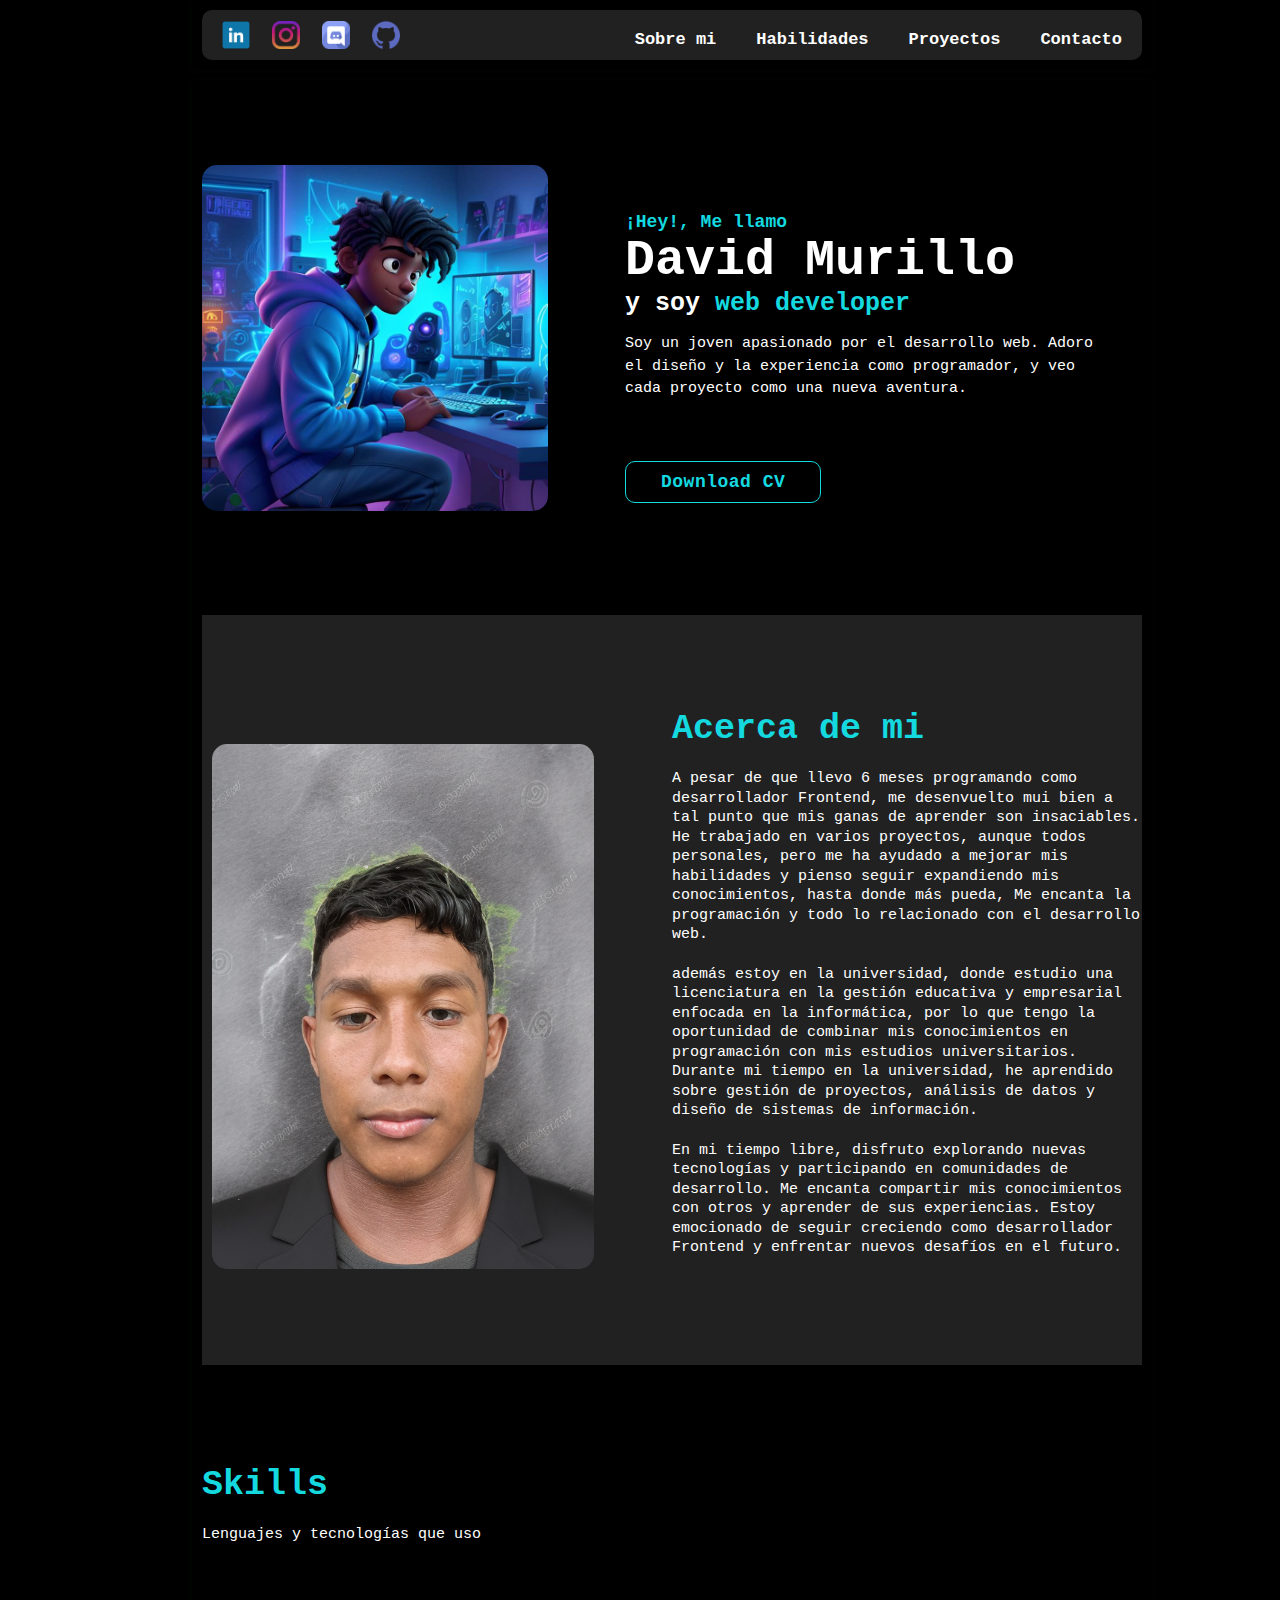
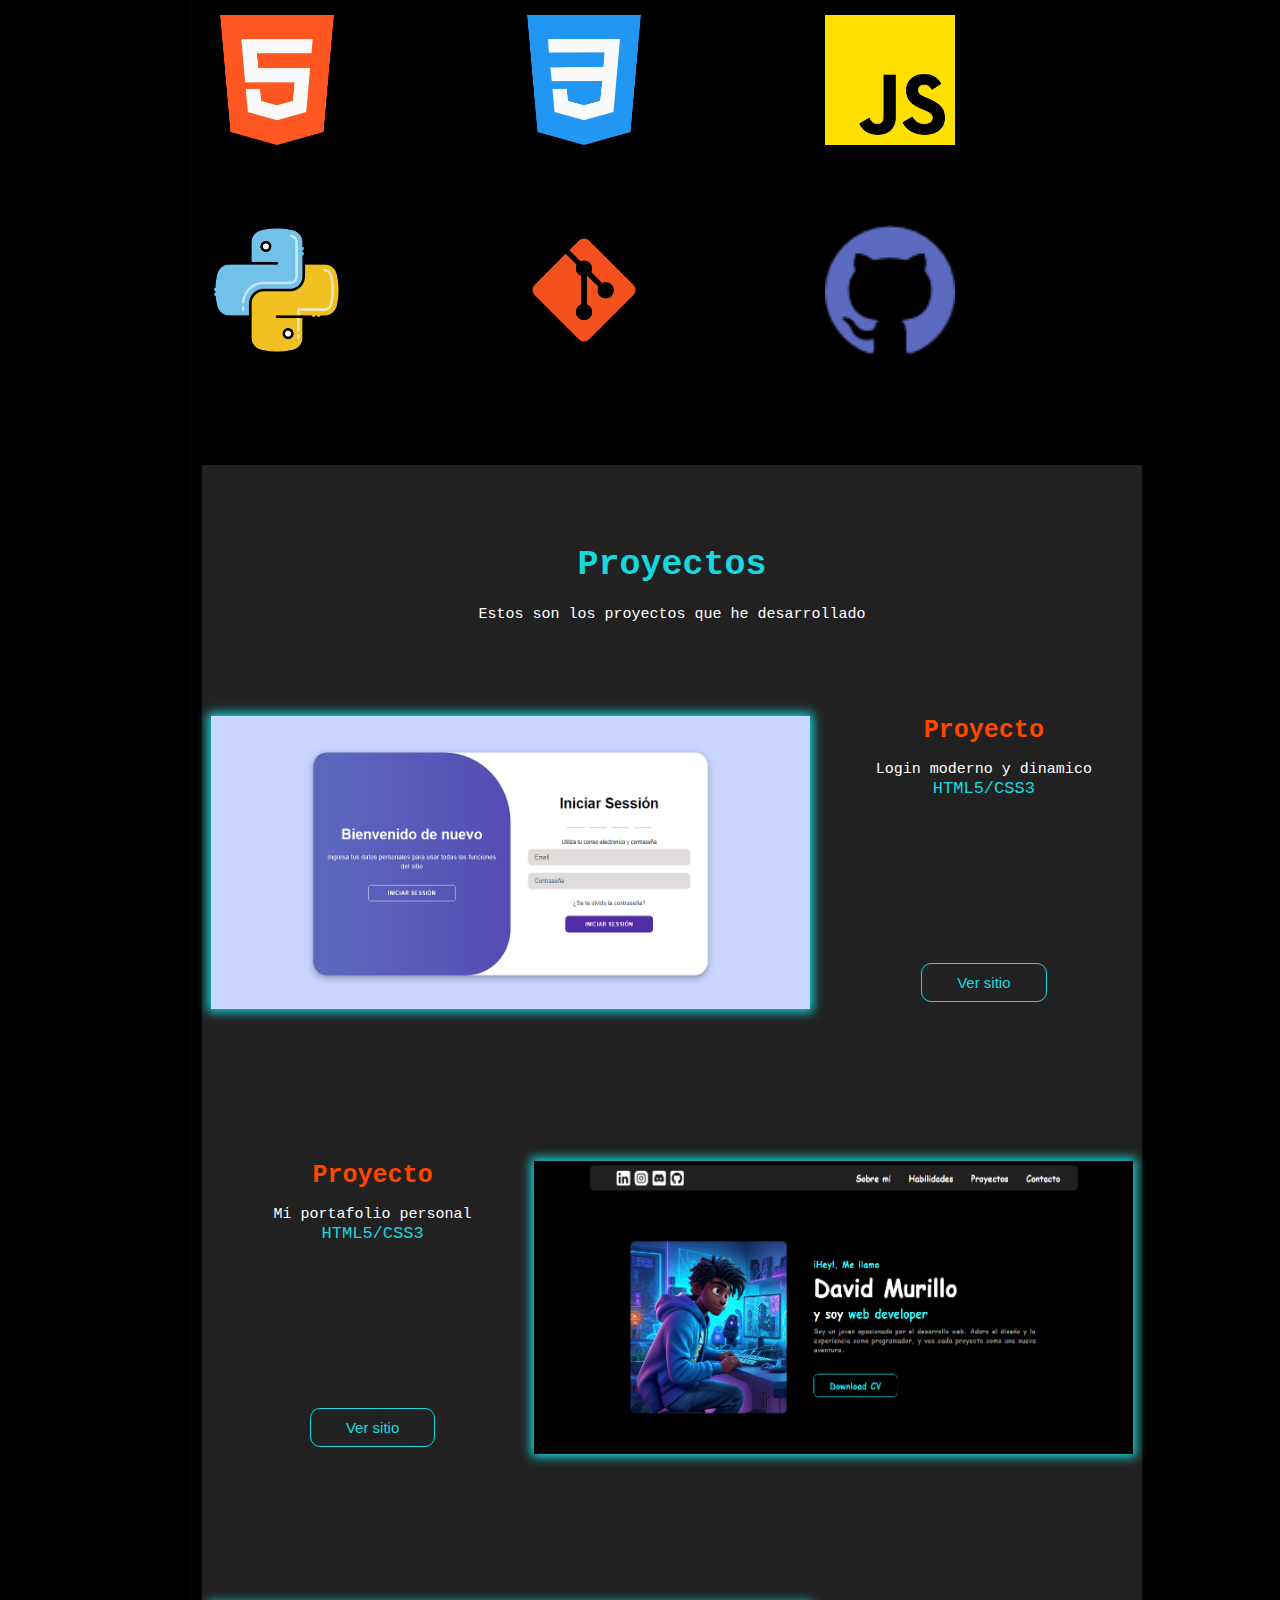
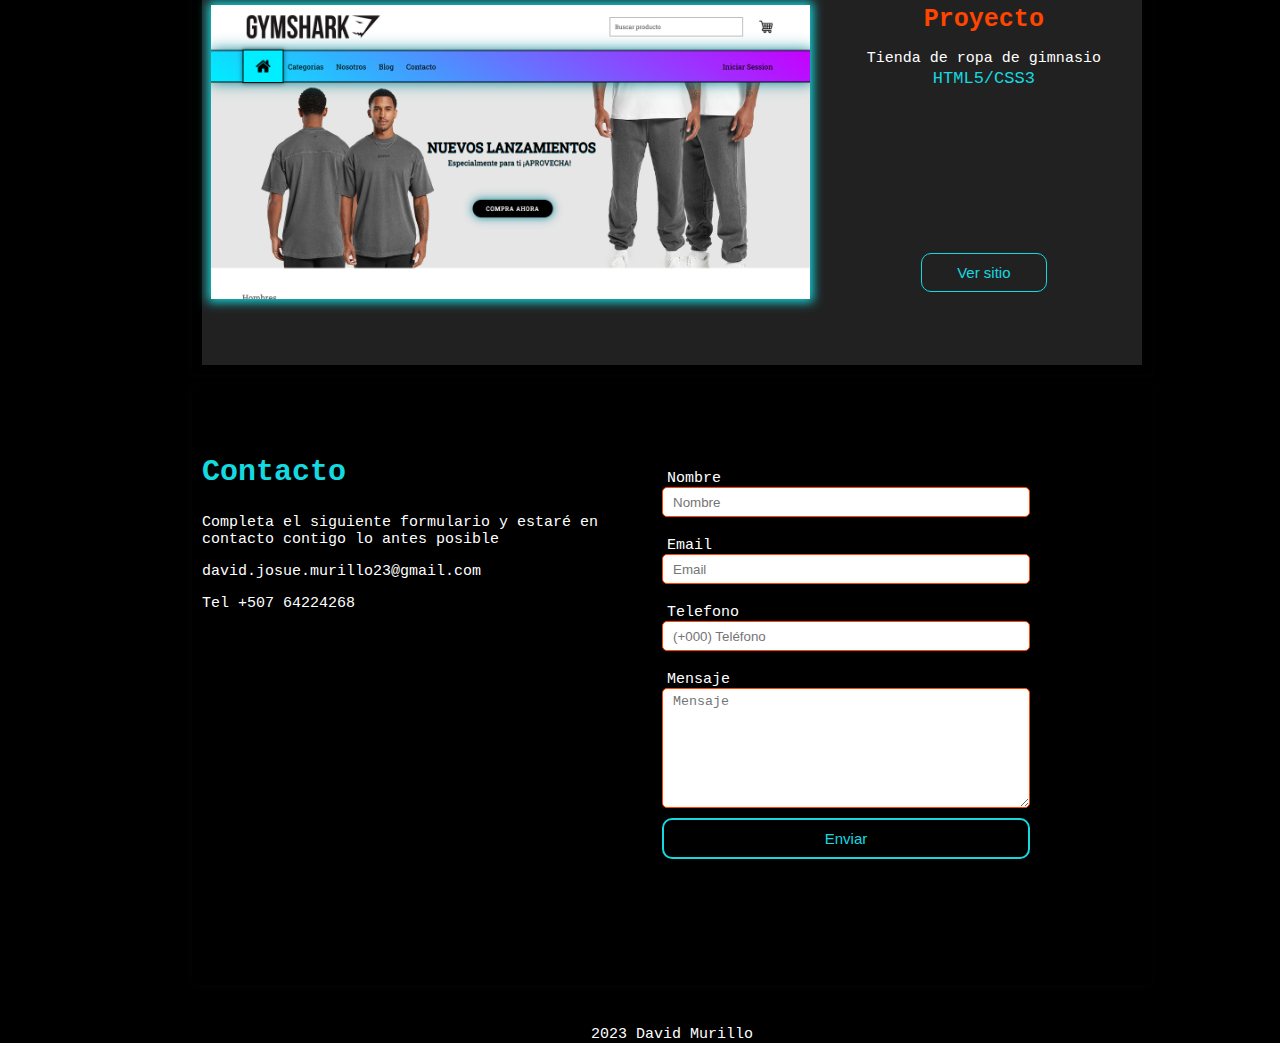
<file: index.html>
<!DOCTYPE html>
<html lang="en">
<head>
    <meta charset="UTF-8">
    <meta name="viewport" content="width=device-width, initial-scale=1.0">
    <meta name="author" content="David Murillo">
    <meta name="description" content="portafolio personal">
    <link rel="stylesheet" href="./css/style.css">
    <title>David Murillo</title>
</head>
<body class="body">
    <div class="grid-container">
        <nav class="caja c1">
            <div class="nav">
                <div class="block-nav block-nav-1">
                    <div class="nav-icons"><img src="img/linkedin.png" alt=""></div>
                    <div class="nav-icons"><img src="img/instagram.png" alt=""></div>
                    <div class="nav-icons"><img src="img/discord.png" alt=""></div>
                    <div class="nav-icons"><img src="img/github.png" alt=""></div>
                </div>
                <div class="block-nav block-nav-2">
                    <ul class="info">
                        <li><a href="#sobre-mi">Sobre mi</a></li>
                        <li><a href="#habilidades">Habilidades</a></li>
                        <li><a href="#proyectos">Proyectos</a></li>
                        <li><a href="#contacto">Contacto</a></li>
                    </ul>
                </div>
            </div>
        </nav>
        <article class="caja c2">
            <div class="main">
                <div class="main-home">
                    <div class="home m1">
                        <div class="home-img"><img src="./img/me.jpg" alt=""></div>
                    </div>
                    <div class="home m2">
                        <h3>¡Hey!, Me llamo</h3>
                        <h1>David Murillo</h1>
                        <h2>y soy <span>web developer</span></h2>
                        <p>Soy un joven apasionado por el desarrollo web. Adoro el diseño y la experiencia como programador,
                            y veo cada proyecto como una nueva aventura.
                        </p>
                        <div class="botton">
                            <button>Download CV</button>
                        </div>
                    </div>
                </div>

                <div class="main-about-me">
                    <div class="about-me i1">
                        <div class="about-me-img"><img src="img/david.png" alt=""></div>
                    </div>
                    <div class="about-me i2" id="sobre-mi">
                        <h2>Acerca de mi</h2>
                        <p>
                            A pesar de que llevo 6 meses programando como desarrollador Frontend, me desenvuelto mui bien a tal punto que 
                            mis ganas de aprender son insaciables. He trabajado en varios proyectos, aunque todos personales, pero me ha 
                            ayudado a mejorar mis habilidades y pienso seguir expandiendo mis conocimientos, hasta donde más pueda, Me encanta la programación y todo lo relacionado con el desarrollo web.
                        </p>
                        <p>
                            además estoy en la universidad, donde estudio una licenciatura en la gestión educativa y empresarial enfocada 
                            en la informática, por lo que tengo la oportunidad de combinar mis conocimientos en programación con mis estudios universitarios. Durante mi tiempo en la universidad, he aprendido sobre gestión de proyectos, análisis de datos y diseño de sistemas de información.
                        </p>
                        <p>
                            En mi tiempo libre, disfruto explorando nuevas tecnologías y participando en comunidades de desarrollo. 
                            Me encanta compartir mis conocimientos con otros y aprender de sus experiencias. Estoy emocionado de seguir creciendo como desarrollador Frontend y enfrentar nuevos desafíos en el futuro.
                        </p>
                    </div>
                </div>

                <div class="main-skills" id="habilidades">
                    <div class="skills-info">
                        <h2>Skills</h2>
                        <p>Lenguajes y tecnologías que uso</p>
                    </div>
                    <div class="skills-img">
                        <div class="flex-img img-1"><img src="img/html-5.png" alt=""></div>
                        <div class="flex-img img-2"><img src="img/css-3.png" alt=""></div>
                        <div class="flex-img img-3"><img src="img/js.png" alt=""></div>
                        <div class="flex-img img-4"><img src="img/python.png" alt=""></div>
                        <div class="flex-img img-5"><img src="img/git.png" alt=""></div>
                        <div class="flex-img img-6"><img src="img/github.png" alt=""></div>
                    </div>
                </div>

                <div class="main-projects" id="proyectos">
                    <div class="container-projects flex-p1">
                        <h2>Proyectos</h2>
                        <p>Estos son los proyectos que he desarrollado</p>
                    </div>
                    <div class="container-projects flex-p2">
                        <div class="projects">
                            <div class="projects-img"><img src="img/p_1.png" alt=""></div>
                            <div class="flex-projects">
                                <h3>Proyecto</h3>
                                <p>Login moderno y dinamico</p>
                                <h5>HTML5/CSS3</h5>
                                <div class="botton-projects"><button>Ver sitio</button></div>
                            </div>
        
                        </div>
        
                        <div class="projects right">
                            <div class="flex-projects text-right">
                                <h3>Proyecto</h3>
                                <p>Mi portafolio personal</p>
                                <h5>HTML5/CSS3</h5>
                                <div class="botton-projects"><button>Ver sitio</button></div>
                            </div>
                            <div class="projects-img x1"><img src="img/p_2.png" alt=""></div>
                        </div>
        
                        <div class="projects">
                            <div class="projects-img"><img src="img/p_3.png" alt=""></div>
                            <div class="flex-projects">
                                <h3>Proyecto</h3>
                                <p>Tienda de ropa de gimnasio</p>
                                <h5>HTML5/CSS3</h5>
                                <div class="botton-projects"><button>Ver sitio</button></div>
                            </div>
                        </div>
                    </div>
                </div>
            </div>

        </article>
        <footer class="caja c3" id="contacto">
            <div class="container-contact">
                <div class="flex-contact g1">
                    <div class="contact-info">
                        <h2>Contacto</h2>
                        <p>Completa el siguiente formulario y estaré en contacto contigo lo antes posible</p>
                        <p>david.josue.murillo23@gmail.com</p>
                        <p>Tel  +507 64224268</p>
                    </div>
                </div>
    
                <div class="flex-contact g2">
                    <div class="contact-input"><p>Nombre</p><input type="text" placeholder="Nombre" required></div>
                    <div class="contact-input"><p>Email</p><input type="email" placeholder="Email" required></div>
                    <div class="contact-input"><p>Telefono</p><input type="text" placeholder="(+000) Teléfono"></div>
                    <div class="contact-input"><p>Mensaje</p><textarea name="mensaje" placeholder="Mensaje"></textarea></div>
                    <div class="contact-input"><button>Enviar</button></div>
                </div>
                <div class="flex-contact g3">
                    <p>2023 David Murillo</p>
                </div>
            </div>
        </footer>
    </div>
</body>
</html>
</file>
<file: css/style.css>
html{
    height: 100%;
}
*{
    box-sizing: border-box;
    margin: 0;
    padding: 0;
    list-style: none;
    text-decoration: none;
}

body{
    font-size: 15px;
    font-family: 'Courier New', Courier, monospace;
    min-height: 100%;
    background-color: black;
}

:root{
    --negro: #000;
    --gris: #222121;
    --celeste: #14dae0;
    --rojo: #ca0f0f;
    --naranja: #FF4500;
    --blanco: #fff;
}

.body{
    height: 100%;
    width: 100%;
}


/* Estructura Grid Responsive */
.grid-container > *{
    box-shadow: -1px 1px 7px 0px rgba(0, 9, 0, 0.75);
    border-radius: 4px;
    padding: 10px;
    text-align: center;
}

.grid-container{
    width: 70%;
    margin: auto;
    display: grid;
    grid-template:  
                    'nav'       70px
                    'main'      auto
                    'footer'    600px;
    gap: 10px;
}

.c1{
    grid-area: nav;
    background-color: var(--negro);
}

.c2{
    grid-area: main;
    background-color: var(--negro)
}

.c3{
    grid-area: footer;
    background-color: var(--negro);
}


/* Estilo nav */
/* Estilos a las cajas por iguales */
.nav{
    height: 100%;
    padding: 0 20px 0px 20px;
    display: flex;
    flex-flow: row wrap;
    justify-content: space-between;
    align-items: center;
    border-radius: 10px;
    background-color: var(--gris);

}

.block-nav{
    height: 55%;
    display: flex;
    flex-direction: row;
}

/* Iconos */
.nav-icons{
    height: 100%;
    width: 40px;
    padding-right: 50px;
    display: flex;
    object-fit: cover;
}

/* Enlaces */
.block-nav-2 > ul{
    display: flex;
    flex-direction: row;
    align-items: end;
}

.block-nav-2 > ul > li{
    padding-left: 40px;
    color: var(--blanco);
}

.block-nav-2 > ul > li > a{
    font-size: 17px;
    font-weight: bold;
    color: var(--blanco);
}



/* Areas Main */
/* Estilos a cajas main */
.main{
    width: 100%;
    display: flex;
    flex-flow: column wrap;
}


/* Caja inicio */
.main-home{
    width: 100%;
    height: 450px;
    margin-top: 8%;
    display: flex;
    flex-flow: row wrap;
    background-color: #000;
}

.home{
    width: 50%;
    display: flex;
}

/* Imagen */
.home-img{
    width: 90%;
    height: 45%;
    display: flex;
    object-fit: cover;
}

.home-img img{
    border-radius: 15px;
}

/* texto */
.m2{
    margin-top: 5%;
    margin-left: -5%;
    text-align: left;
    flex-direction: column;
}

.m2 h1{
    font-size: 50px;
    color: var(--blanco);
}

.m2 h2{
    font-size: 25px;
    color: var(--blanco);
    
}

.m2 h2 span{
    color: var(--celeste);
    
}

.m2 h3{
    font-size: 18px;
    color: var(--celeste);
    
}

.m2 p{
    font-size: 15px;
    padding-top: 15px;
    line-height: 1.5;
    color: var(--blanco);
}


/* Bottom descargar curriculum */
.botton{
    margin-top: 60px;
    display: flex;
}

.botton button{
    font-size: 18px;
    font-family: 'Courier New', Courier, monospace;
    font-weight: bold;
    letter-spacing: 0.5px;
    background: transparent;
    color: var(--celeste);
    padding: 10px 35px;
    border-radius: 10px;
    border: 1px solid var(--celeste);
}


/* Caja que hablas sobre mi */
.main-about-me{
    height: 750px;
    display: flex;
    flex-flow: row wrap;
    background-color: var(--gris);
}

.about-me{
    width: 50%;
    height: 100%;
    margin-top: 10%;
    display: flex;
}

/* imagen */
.about-me-img{
    width: 85%;
    height: 70%;
    margin-left: 10px;
    margin-top: 35px;
    display: flex;
    object-fit: cover;
}

.about-me-img img{
    border-radius: 15px;
}

.i1{
    justify-content: left;
}

/* texto */
.i2{
    flex-direction: column;
    text-align: left;
    color: var(--blanco);
}

.i2 h2{
    font-size: 35px;
    padding-bottom: 20px;
    color: var(--celeste);
}

.i2 p{
    font-size: 15px;
    line-height: 1.3;
    padding-bottom: 20px;
    color: var(--blanco);
}



/* Caja de habilidades */
/* Contenedores */
.main-skills{
    height: 700px;
    width: 100%;
    display: flex;
    flex-direction: column;
    background-color: var(--negro);
}

.skills-info{
    width: 100%;
    margin-top: 100px;
    text-align: left;
}


/* Texto */
.skills-info h2{
    font-size: 35px;
    padding-bottom: 20px;
    color: var(--celeste);
}

.skills-info p{
    font-size: 15px;
    line-height: 1.3;
    padding-bottom: 20px;
    color: var(--blanco);
}

/* Area de las imagenes de las herramientas que uso */
.skills-img{
    width: 100%;
    padding: 10px;
    display: flex;
    flex-flow: row wrap;
    justify-content: space-between;
}

.flex-img{
    height: 130px;
    margin: 40px 0 40px 0 ;
    justify-content: space-between;
    display: flex;
    object-fit: cover;
    order: 1;
}

/* Estilo por cada imagen */
.img-1{
    flex-grow: 1;
    flex-basis: 30%;
}

.img-2{
    flex-grow: 1;
    flex-basis: 30%;
}

.img-3{
    flex-grow: 1;
    flex-basis: 30%;
}

.img-4{
    flex-grow: 1;
    flex-basis: 30%;
}

.img-5{
    flex-grow: 1;
    flex-basis: 30%;
}

.img-6{
    flex-grow: 1;
    flex-basis: 30%;
}


/* Area donde muestro los proyectos */
.main-projects{
    width: 100%;
    height: 1500px;
    padding-top: 80px;
    display: flex;
    flex-flow: row wrap;
    background-color: var(--gris);
}

.container-projects{
    width: 98%;
    margin: auto;
    text-align: center;

}

.flex-p1{
    height: 12%;
}

.flex-p2{
    height: 94%;
    display: flex;
    flex-flow: row wrap;
}

/* Estilo a textos */
.container-projects h2{
    font-size: 35px;
    padding-bottom: 20px;
    color: var(--celeste);
}

.container-projects p{
    font-size: 15px;
    line-height: 1.3;
    padding-bottom: 20px;
    color: var(--blanco);
}

/* Area de proyectos */
.projects{
    width: 100%;
    height: 22%;
    display: flex;
    flex-flow: row wrap;

}

.right{
    justify-content: right;
}



/* Imagenes de los proyectos */
.projects-img{
    height: 100%;
    width: 65%;
    display: flex;
    box-shadow: 0 0 10px 3px var(--celeste);
    object-fit: cover;
}

.projects-img img{
    width: 100%;
}



/* Información de los proyectos */
.flex-projects{
    height: 100%;
    width: 35%;
    padding-left: 25px;
    text-align: center;
}

.flex-projects h3{
    font-size: 25px;
    padding-bottom: 15px;
    color: var(--naranja);
}

.flex-projects p{
    font-size: 15px;
    color: var(--blanco);
}

.flex-projects h5{
    font-size: 17px;
    font-weight: 500;
    margin-top: -20px;
    color: var(--celeste);
}

.text-right{
    padding-right: 25px;
    text-align: center;
}

/* Bottom */
.botton-projects{
    margin-top: 165px;
    background: transparent;
}

.botton-projects button{
    color: var(--celeste);
    padding: 10px 35px;
    font-size: 15px;
    border-radius: 10px;
    border: 1px solid #14dae0;
    background: transparent;
}

/* FOOTER */
/* Caja Grid */
.container-contact{
    width: 100%;
    margin: auto;
    display: grid;
    grid-template: 
                    'contacto formulario' 450px
                    'autor autor' auto;
    gap: 40px;
}

.g1{
    width: 400px;
    grid-area: contacto;
}

.g2{
    width: 500px;
    grid-area: formulario;

}

.g3{
    grid-area: autor;
}

.flex-contact{
    margin-top: 15%;
}


/* Cajas Contacto */
.contact-info{
    width: 100%;
    text-align: left;
    display: flex;
    flex-flow: row wrap;
}

.contact-info h2{
    font-size: 30px;
    padding-bottom: 25px;
    color: var(--celeste);
}

.contact-info p{
    font-size: 15px;
    padding-bottom: 15px;
    color: var(--blanco)
}

/* Formulario input */

.contact-input{
    width: 100%;
    padding: 0 20px 20px 20px;
    display: flex;
    flex-flow: column wrap;
    justify-content: left;
}

.contact-input p{
    padding-left: 5px;
    color: var(--blanco);
    text-align: left;
}

.contact-input input{
    width: 80%;
    height: 30px;
    border: 1px solid var(--naranja);
    border-radius: 5px;
}

.contact-input textarea{
    width: 80%;
    height: 120px;
    border: 1px solid var(--naranja);

    border-radius: 5px;
}

.contact-input button{
    width: 80%;
    padding: 10px;
    color: var(--celeste);
    font-size: 15px;
    margin-top: -10px;
    border: 2px solid var(--celeste);
    border-radius: 10px;
    background: transparent;

}

/* Pleceholder */
.contact-input input::placeholder{
    padding-left: 10px;
}

.contact-input textarea::placeholder{
    padding-top: 5px;
    padding-left: 10px;
}

/* Derechos de autor */
.g3 p{
    font-size: 15px;
    color: var(--blanco);
}


/* Efectos Hover */
/* Caja nav */
.nav-icons img:hover{
    transform: scale(1.3);
}

.info a:hover{
    color: var(--naranja);
}

.botton button:hover{
    transform: scale(1.1);
    color: var(--rojo);
    border: 1px solid var(--rojo);
}

/* Caja de habilidades */
.flex-img img:hover{
    transform: scale(1.2);
}

/* Caja de proyectos */
.flex-projects:hover{
    background-color: var(--negro);
}

.botton-projects button:hover{
    transform: scale(1.05);
    color: var(--rojo);
    border: 1px solid var(--rojo);
}

/* Caja de contacto */
.contact-input button:hover{
    transform: scale(1.05);
    color: var(--rojo);
    border: 1px solid var(--rojo);
}
</file>
